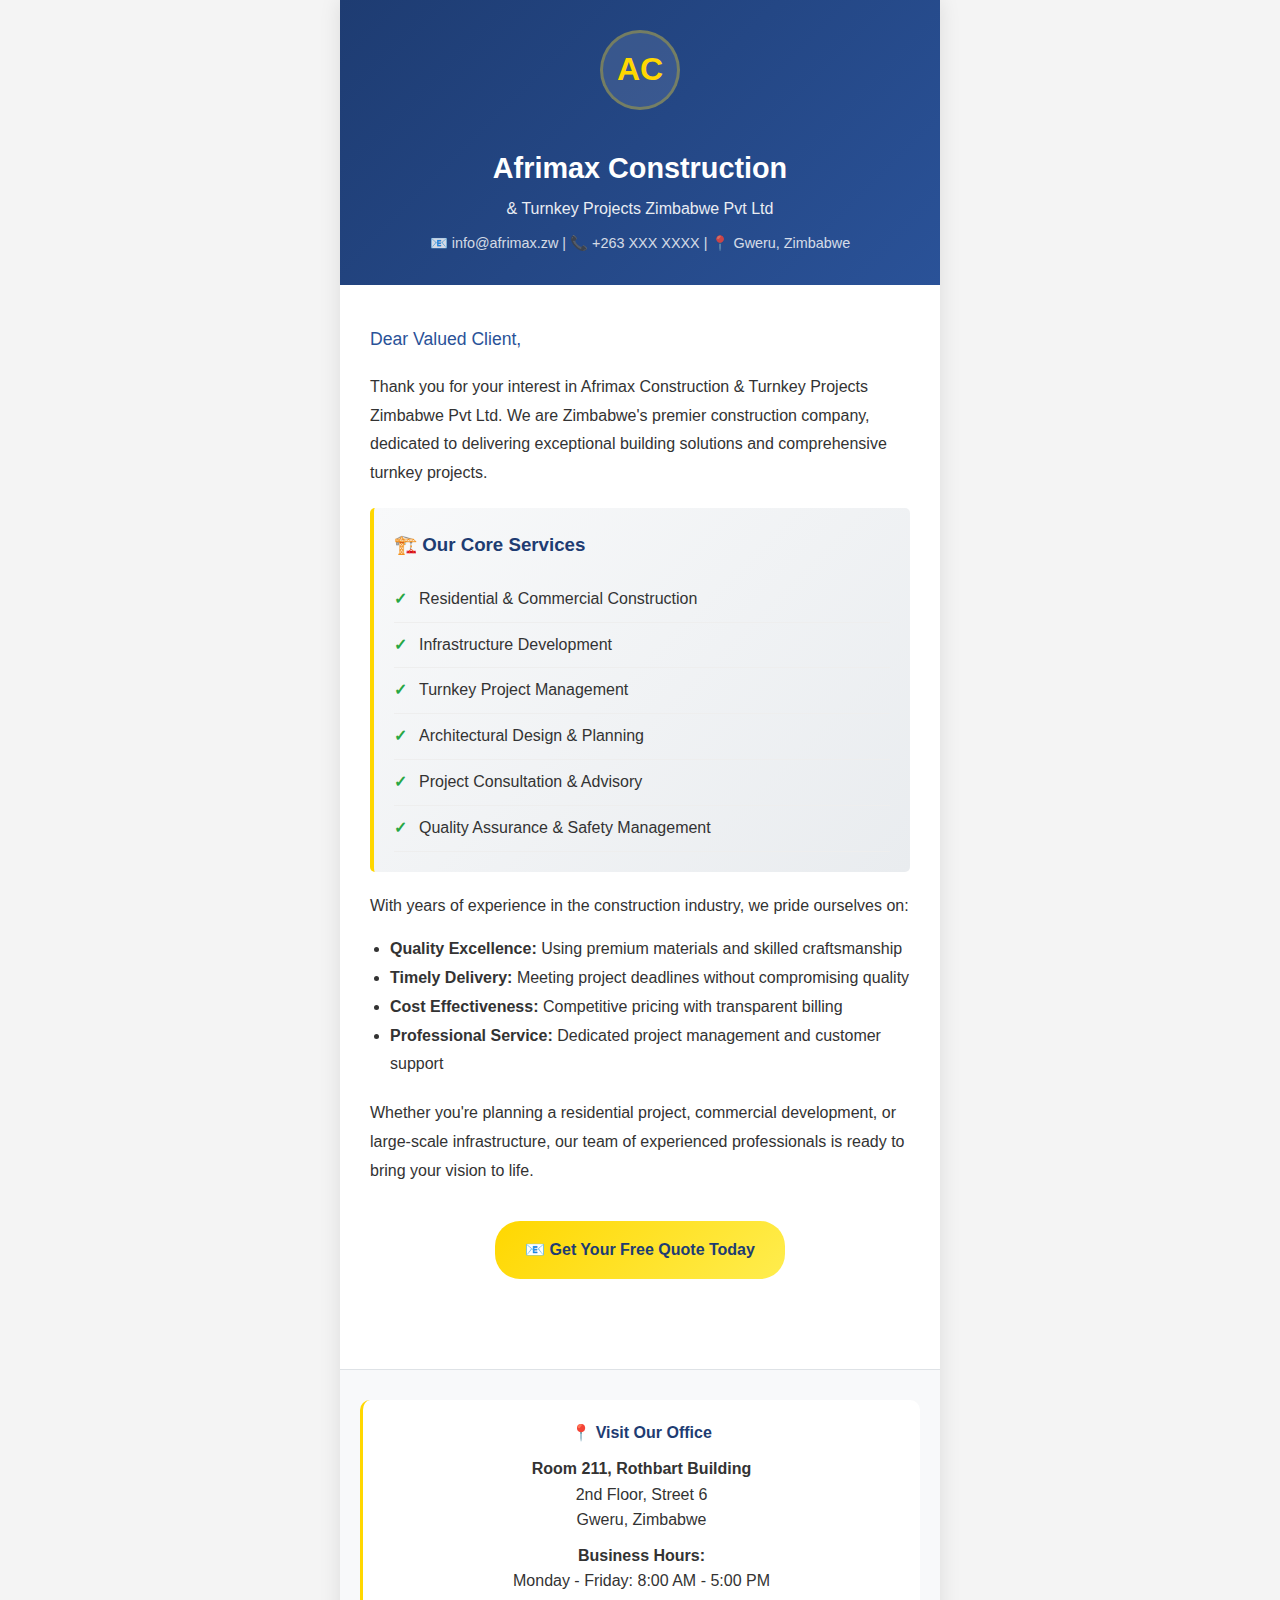
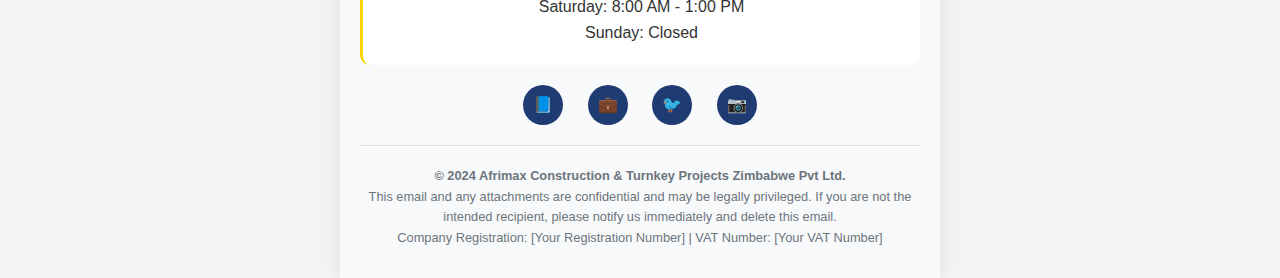
<file: email-template.html>
<!DOCTYPE html>
<html lang="en">
<head>
    <meta charset="UTF-8">
    <meta name="viewport" content="width=device-width, initial-scale=1.0">
    <title>Afrimax Construction - Professional Email</title>
    <style>
        /* Reset styles */
        * {
            margin: 0;
            padding: 0;
            box-sizing: border-box;
        }
        
        body {
            font-family: 'Arial', sans-serif;
            line-height: 1.6;
            color: #333;
            background-color: #f4f4f4;
        }
        
        .email-container {
            max-width: 600px;
            margin: 0 auto;
            background-color: #ffffff;
            box-shadow: 0 0 20px rgba(0,0,0,0.1);
        }
        
        /* Header */
        .email-header {
            background: linear-gradient(135deg, #1e3c72 0%, #2a5298 100%);
            color: white;
            padding: 30px 20px;
            text-align: center;
        }
        
        .logo-section {
            margin-bottom: 20px;
        }
        
        .logo {
            width: 80px;
            height: 80px;
            background: rgba(255, 255, 255, 0.1);
            border-radius: 50%;
            display: inline-flex;
            align-items: center;
            justify-content: center;
            font-size: 2rem;
            font-weight: bold;
            color: #ffd700;
            border: 3px solid rgba(255, 215, 0, 0.3);
            margin-bottom: 15px;
        }
        
        .company-name {
            font-size: 1.8rem;
            font-weight: bold;
            margin-bottom: 5px;
        }
        
        .company-tagline {
            font-size: 1rem;
            opacity: 0.9;
            margin-bottom: 10px;
        }
        
        .contact-info {
            font-size: 0.9rem;
            opacity: 0.8;
        }
        
        /* Content */
        .email-content {
            padding: 40px 30px;
        }
        
        .greeting {
            font-size: 1.1rem;
            margin-bottom: 20px;
            color: #2a5298;
        }
        
        .message-body {
            margin-bottom: 30px;
            line-height: 1.8;
        }
        
        .message-body p {
            margin-bottom: 15px;
        }
        
        .highlight-box {
            background: linear-gradient(135deg, #f8f9fa 0%, #e9ecef 100%);
            border-left: 4px solid #ffd700;
            padding: 20px;
            margin: 20px 0;
            border-radius: 5px;
        }
        
        .services-list {
            list-style: none;
            padding: 0;
        }
        
        .services-list li {
            padding: 8px 0;
            border-bottom: 1px solid #eee;
            position: relative;
            padding-left: 25px;
        }
        
        .services-list li:before {
            content: "✓";
            color: #28a745;
            font-weight: bold;
            position: absolute;
            left: 0;
        }
        
        .cta-button {
            display: inline-block;
            background: linear-gradient(135deg, #ffd700 0%, #ffed4e 100%);
            color: #1e3c72;
            padding: 15px 30px;
            text-decoration: none;
            border-radius: 25px;
            font-weight: bold;
            margin: 20px 0;
            transition: transform 0.3s ease;
        }
        
        .cta-button:hover {
            transform: translateY(-2px);
            box-shadow: 0 5px 15px rgba(255, 215, 0, 0.3);
        }
        
        /* Footer */
        .email-footer {
            background: #f8f9fa;
            padding: 30px 20px;
            text-align: center;
            border-top: 1px solid #dee2e6;
        }
        
        .office-address {
            background: white;
            padding: 20px;
            border-radius: 10px;
            margin-bottom: 20px;
            border-left: 3px solid #ffd700;
        }
        
        .social-links {
            margin: 20px 0;
        }
        
        .social-links a {
            display: inline-block;
            margin: 0 10px;
            padding: 10px;
            background: #1e3c72;
            color: white;
            text-decoration: none;
            border-radius: 50%;
            width: 40px;
            height: 40px;
            line-height: 20px;
        }
        
        .disclaimer {
            font-size: 0.8rem;
            color: #6c757d;
            margin-top: 20px;
            padding-top: 20px;
            border-top: 1px solid #dee2e6;
        }
        
        /* Responsive */
        @media (max-width: 600px) {
            .email-container {
                margin: 0;
                box-shadow: none;
            }
            
            .email-content {
                padding: 20px 15px;
            }
            
            .company-name {
                font-size: 1.4rem;
            }
        }
    </style>
</head>
<body>
    <div class="email-container">
        <!-- Header -->
        <div class="email-header">
            <div class="logo-section">
                <div class="logo">AC</div>
            </div>
            <div class="company-name">Afrimax Construction</div>
            <div class="company-tagline">& Turnkey Projects Zimbabwe Pvt Ltd</div>
            <div class="contact-info">
                📧 info@afrimax.zw | 📞 +263 XXX XXXX | 📍 Gweru, Zimbabwe
            </div>
        </div>
        
        <!-- Content -->
        <div class="email-content">
            <div class="greeting">
                Dear Valued Client,
            </div>
            
            <div class="message-body">
                <p>Thank you for your interest in Afrimax Construction & Turnkey Projects Zimbabwe Pvt Ltd. We are Zimbabwe's premier construction company, dedicated to delivering exceptional building solutions and comprehensive turnkey projects.</p>
                
                <div class="highlight-box">
                    <h3 style="color: #1e3c72; margin-bottom: 15px;">🏗️ Our Core Services</h3>
                    <ul class="services-list">
                        <li>Residential & Commercial Construction</li>
                        <li>Infrastructure Development</li>
                        <li>Turnkey Project Management</li>
                        <li>Architectural Design & Planning</li>
                        <li>Project Consultation & Advisory</li>
                        <li>Quality Assurance & Safety Management</li>
                    </ul>
                </div>
                
                <p>With years of experience in the construction industry, we pride ourselves on:</p>
                <ul style="margin-left: 20px; margin-bottom: 20px;">
                    <li><strong>Quality Excellence:</strong> Using premium materials and skilled craftsmanship</li>
                    <li><strong>Timely Delivery:</strong> Meeting project deadlines without compromising quality</li>
                    <li><strong>Cost Effectiveness:</strong> Competitive pricing with transparent billing</li>
                    <li><strong>Professional Service:</strong> Dedicated project management and customer support</li>
                </ul>
                
                <p>Whether you're planning a residential project, commercial development, or large-scale infrastructure, our team of experienced professionals is ready to bring your vision to life.</p>
                
                <center>
                    <a href="mailto:info@afrimax.zw" class="cta-button">
                        📧 Get Your Free Quote Today
                    </a>
                </center>
            </div>
        </div>
        
        <!-- Footer -->
        <div class="email-footer">
            <div class="office-address">
                <h4 style="color: #1e3c72; margin-bottom: 10px;">📍 Visit Our Office</h4>
                <p><strong>Room 211, Rothbart Building</strong></p>
                <p>2nd Floor, Street 6</p>
                <p>Gweru, Zimbabwe</p>
                <p style="margin-top: 10px;">
                    <strong>Business Hours:</strong><br>
                    Monday - Friday: 8:00 AM - 5:00 PM<br>
                    Saturday: 8:00 AM - 1:00 PM<br>
                    Sunday: Closed
                </p>
            </div>
            
            <div class="social-links">
                <a href="#" title="Facebook">📘</a>
                <a href="#" title="LinkedIn">💼</a>
                <a href="#" title="Twitter">🐦</a>
                <a href="#" title="Instagram">📷</a>
            </div>
            
            <div class="disclaimer">
                <p><strong>© 2024 Afrimax Construction & Turnkey Projects Zimbabwe Pvt Ltd.</strong></p>
                <p>This email and any attachments are confidential and may be legally privileged. If you are not the intended recipient, please notify us immediately and delete this email.</p>
                <p>Company Registration: [Your Registration Number] | VAT Number: [Your VAT Number]</p>
            </div>
        </div>
    </div>
</body>
</html>
</file>
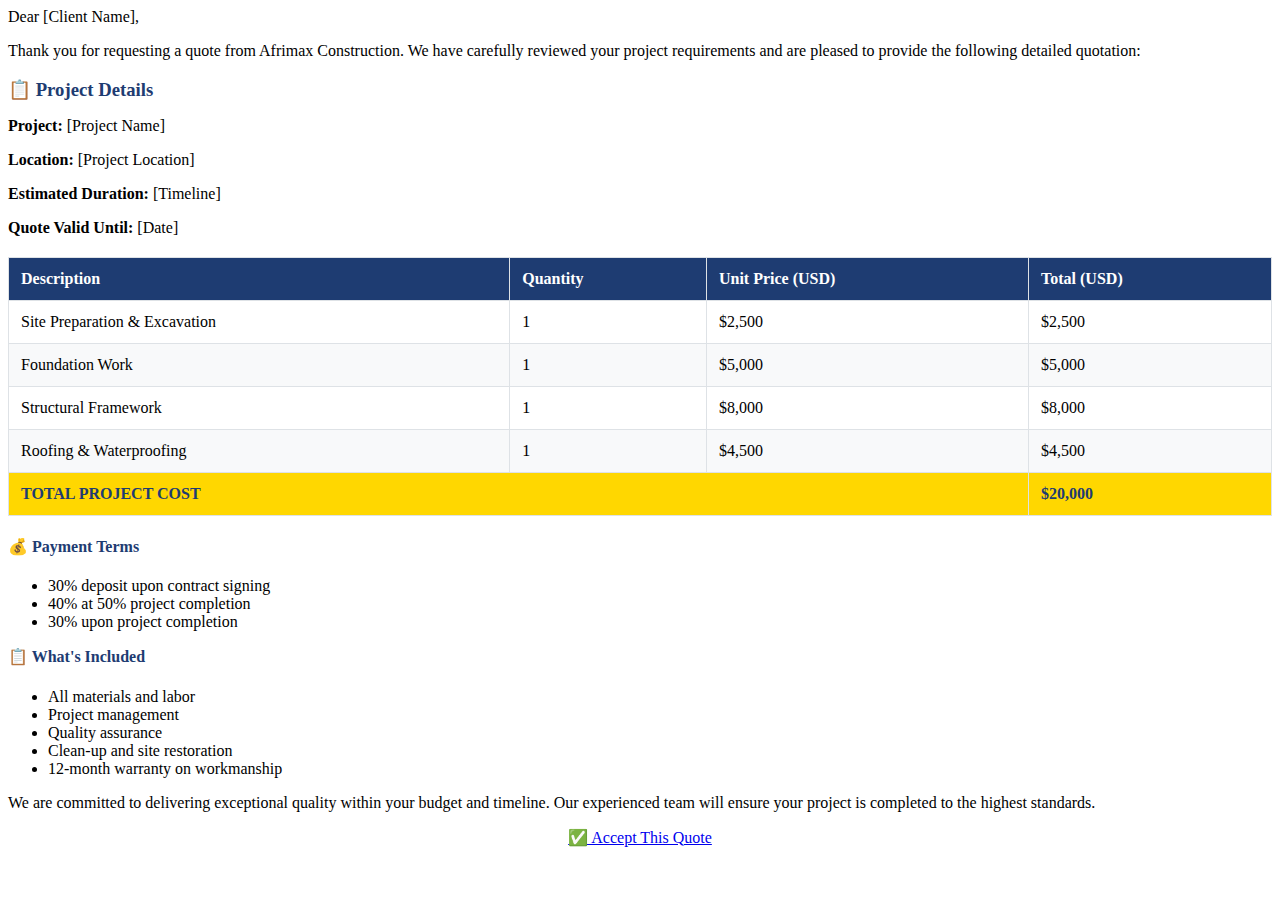
<file: quote-response.html>
<!DOCTYPE html>
<html lang="en">
<head>
    <meta charset="UTF-8">
    <meta name="viewport" content="width=device-width, initial-scale=1.0">
    <title>Construction Quote - Afrimax Construction</title>
    <style>
        /* Include the same styles as above */
        /* ... (same CSS as main template) ... */
        
        .quote-table {
            width: 100%;
            border-collapse: collapse;
            margin: 20px 0;
        }
        
        .quote-table th,
        .quote-table td {
            border: 1px solid #dee2e6;
            padding: 12px;
            text-align: left;
        }
        
        .quote-table th {
            background: #1e3c72;
            color: white;
        }
        
        .quote-table tr:nth-child(even) {
            background: #f8f9fa;
        }
        
        .total-row {
            background: #ffd700 !important;
            font-weight: bold;
            color: #1e3c72;
        }
    </style>
</head>
<body>
    <div class="email-container">
        <!-- Same header as main template -->
        
        <div class="email-content">
            <div class="greeting">
                Dear [Client Name],
            </div>
            
            <div class="message-body">
                <p>Thank you for requesting a quote from Afrimax Construction. We have carefully reviewed your project requirements and are pleased to provide the following detailed quotation:</p>
                
                <div class="highlight-box">
                    <h3 style="color: #1e3c72; margin-bottom: 15px;">📋 Project Details</h3>
                    <p><strong>Project:</strong> [Project Name]</p>
                    <p><strong>Location:</strong> [Project Location]</p>
                    <p><strong>Estimated Duration:</strong> [Timeline]</p>
                    <p><strong>Quote Valid Until:</strong> [Date]</p>
                </div>
                
                <table class="quote-table">
                    <thead>
                        <tr>
                            <th>Description</th>
                            <th>Quantity</th>
                            <th>Unit Price (USD)</th>
                            <th>Total (USD)</th>
                        </tr>
                    </thead>
                    <tbody>
                        <tr>
                            <td>Site Preparation & Excavation</td>
                            <td>1</td>
                            <td>$2,500</td>
                            <td>$2,500</td>
                        </tr>
                        <tr>
                            <td>Foundation Work</td>
                            <td>1</td>
                            <td>$5,000</td>
                            <td>$5,000</td>
                        </tr>
                        <tr>
                            <td>Structural Framework</td>
                            <td>1</td>
                            <td>$8,000</td>
                            <td>$8,000</td>
                        </tr>
                        <tr>
                            <td>Roofing & Waterproofing</td>
                            <td>1</td>
                            <td>$4,500</td>
                            <td>$4,500</td>
                        </tr>
                        <tr class="total-row">
                            <td colspan="3"><strong>TOTAL PROJECT COST</strong></td>
                            <td><strong>$20,000</strong></td>
                        </tr>
                    </tbody>
                </table>
                
                <div class="highlight-box">
                    <h4 style="color: #1e3c72;">💰 Payment Terms</h4>
                    <ul>
                        <li>30% deposit upon contract signing</li>
                        <li>40% at 50% project completion</li>
                        <li>30% upon project completion</li>
                    </ul>
                    
                    <h4 style="color: #1e3c72; margin-top: 15px;">📋 What's Included</h4>
                    <ul>
                        <li>All materials and labor</li>
                        <li>Project management</li>
                        <li>Quality assurance</li>
                        <li>Clean-up and site restoration</li>
                        <li>12-month warranty on workmanship</li>
                    </ul>
                </div>
                
                <p>We are committed to delivering exceptional quality within your budget and timeline. Our experienced team will ensure your project is completed to the highest standards.</p>
                
                <center>
                    <a href="mailto:info@afrimax.zw?subject=Quote Acceptance - [Project Name]" class="cta-button">
                        ✅ Accept This Quote
                    </a>
                </center>
            </div>
        </div>
        
        <!-- Same footer as main template -->
    </div>
</body>
</html>
</file>
